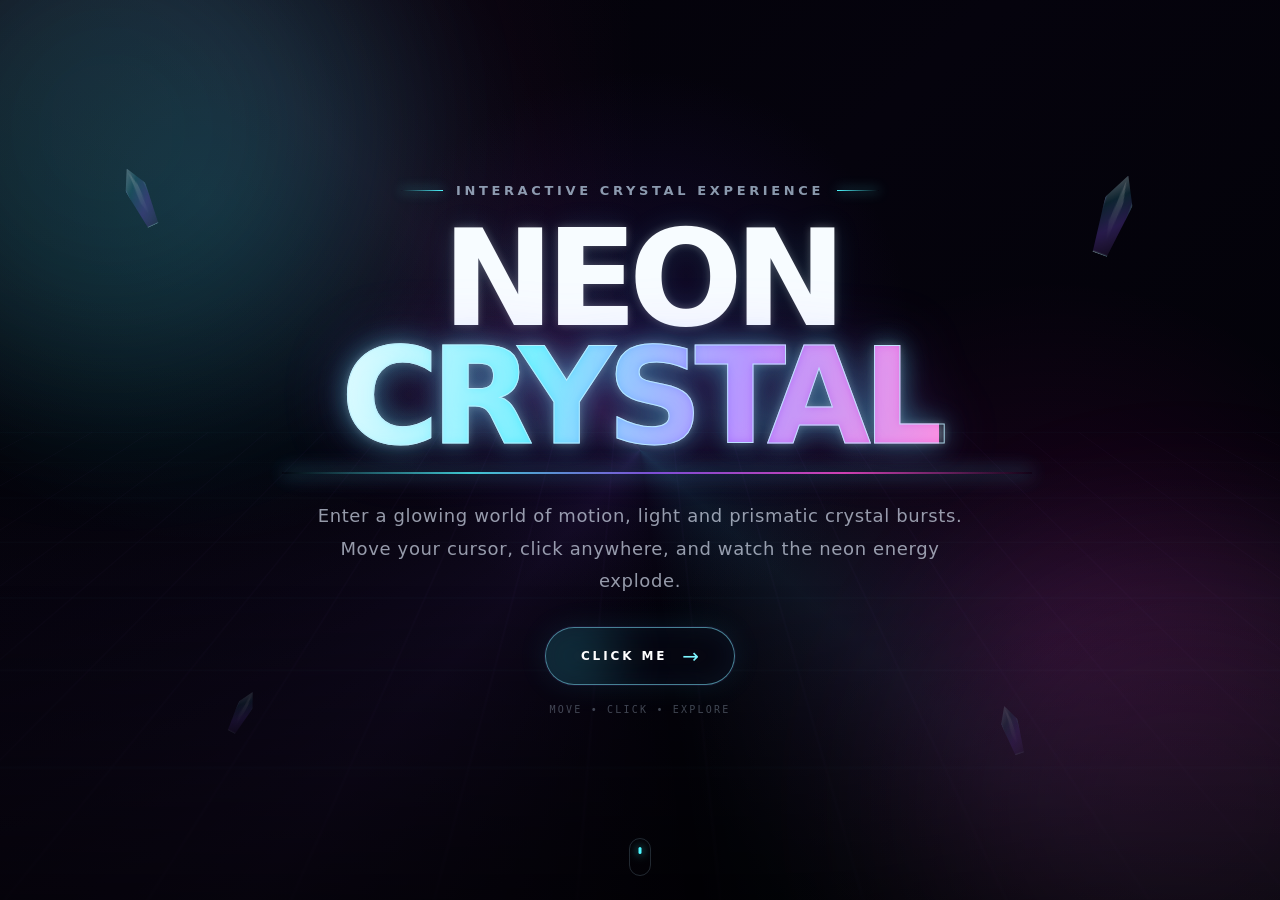
<file: index.html>
<!DOCTYPE html>
<html lang="en">
<head>
  <meta charset="utf-8">
  <meta name="viewport" content="width=device-width, initial-scale=1">
  <meta name="theme-color" content="#020207">
  <title>Neon Crystal</title>
  <link rel="stylesheet" href="style.css">
</head>
<body>
  <!-- Landing / Hero Page -->
  <section id="hero" class="hero" aria-labelledby="hero-title">
    <div class="hero-grid"></div>
    <div class="hero-orb orb-one"></div>
    <div class="hero-orb orb-two"></div>

    <div class="floating-crystals" aria-hidden="true">
      <span class="crystal crystal-one"></span>
      <span class="crystal crystal-two"></span>
      <span class="crystal crystal-three"></span>
      <span class="crystal crystal-four"></span>
    </div>

    <div class="hero-content">
      <div class="eyebrow"><span></span> Interactive Crystal Experience <span></span></div>

      <h1 id="hero-title" class="neon-title" data-text="NEON CRYSTAL">
        NEON <span>CRYSTAL</span>
      </h1>

      <p class="hero-copy">
        Enter a glowing world of motion, light and prismatic crystal bursts.
        Move your cursor, click anywhere, and watch the neon energy explode.
      </p>

      <button id="enterBtn" class="enter-btn" type="button">
        <span class="btn-glow"></span>
        <span class="btn-text">CLICK ME</span>
        <span class="btn-arrow">→</span>
      </button>

      <p class="micro-copy">Move • Click • Explore</p>
    </div>

    <div class="scroll-mark" aria-hidden="true">
      <span></span>
    </div>
  </section>

  <!-- Your existing Crystal Burst project -->
  <main id="experience" class="experience" aria-hidden="true">
    <canvas id="c"></canvas>
    <div id="hint">
      move your mouse &nbsp;·&nbsp; then click
      <span>the crystals fly the way you move</span>
    </div>
    <div id="hud">bursts <b id="n">0</b></div>

    <button id="backBtn" class="back-btn" type="button" aria-label="Back to Neon Crystal home">
      ← HOME
    </button>
  </main>

  <script src="script.js"></script>
</body>
</html>
</file>
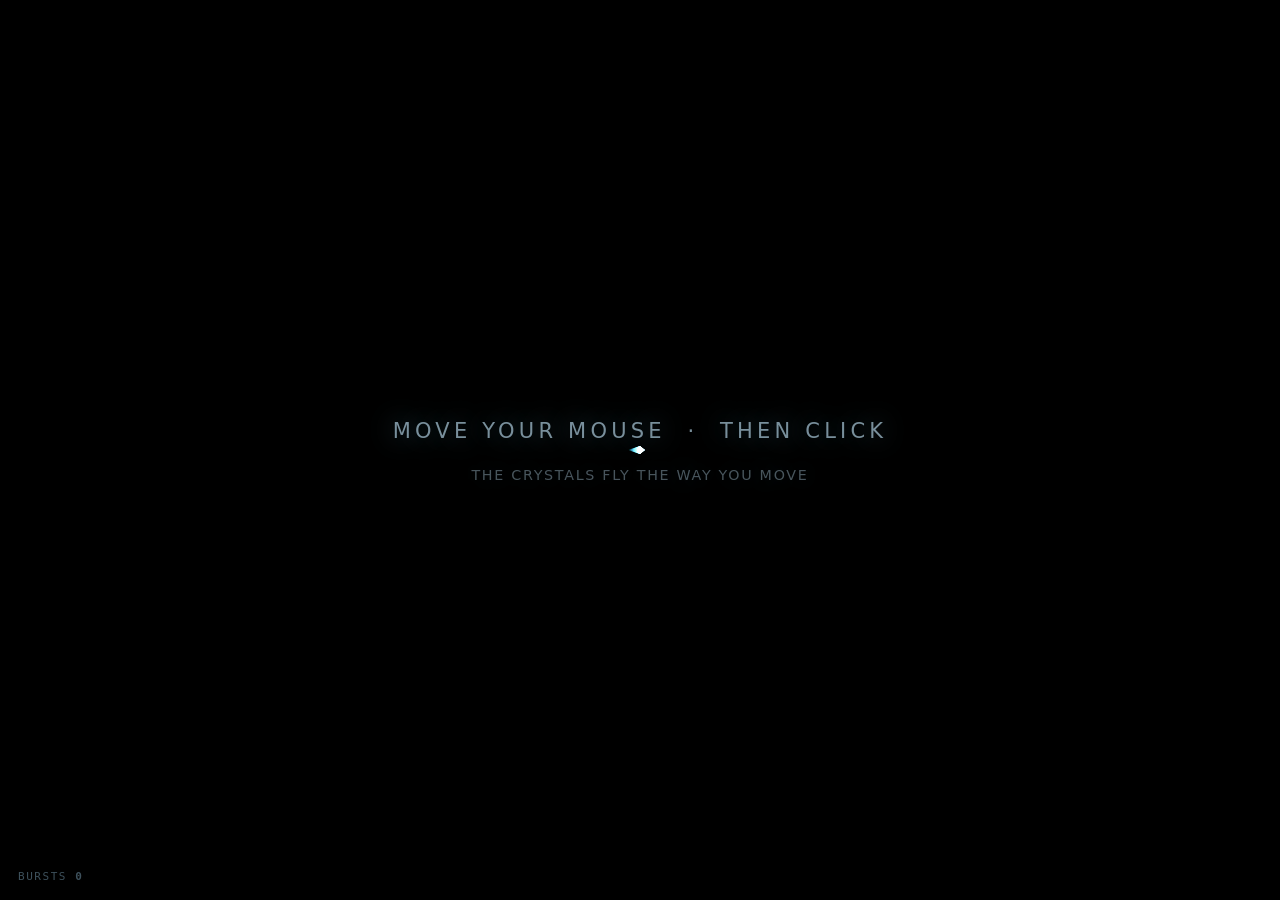
<file: crystal-burst.html>
<!DOCTYPE html>
<html lang="en">
<head>
<meta charset="utf-8">
<meta name="viewport" content="width=device-width,initial-scale=1">
<title>Crystal Burst</title>
<style>
  :root { color-scheme: dark; }
  * { margin:0; padding:0; box-sizing:border-box; }
  html, body { height:100%; overflow:hidden; background:#000; }
  body { cursor:crosshair; -webkit-tap-highlight-color:transparent; }
  canvas { display:block; width:100vw; height:100vh; }
  #hint {
    position:fixed; left:50%; top:50%; transform:translate(-50%,-50%);
    font:300 clamp(13px,2.3vw,21px)/1.7 "Segoe UI",system-ui,sans-serif;
    color:rgba(200,235,255,.6); text-align:center; letter-spacing:.2em;
    text-transform:uppercase; pointer-events:none; user-select:none;
    transition:opacity .9s ease; text-shadow:0 0 26px rgba(120,220,255,.4);
  }
  #hint.gone { opacity:0; }
  #hint span { display:block; font-size:.68em; letter-spacing:.12em; opacity:.6; margin-top:.9em; }
  #hud {
    position:fixed; left:18px; bottom:14px; font:400 11px/1.6 ui-monospace,SFMono-Regular,monospace;
    color:rgba(160,210,240,.38); letter-spacing:.14em; text-transform:uppercase;
    pointer-events:none; user-select:none;
  }
</style>
</head>
<body>
<canvas id="c"></canvas>
<div id="hint">move your mouse &nbsp;·&nbsp; then click<span>the crystals fly the way you move</span></div>
<div id="hud">bursts <b id="n">0</b></div>
<script>
(() => {
'use strict';

const canvas = document.getElementById('c');
const ctx = canvas.getContext('2d');
const hint = document.getElementById('hint');
const counterEl = document.getElementById('n');

let W = 0, H = 0, DPR = 1;
function resize() {
  DPR = Math.min(window.devicePixelRatio || 1, 2);
  W = canvas.clientWidth || window.innerWidth;
  H = canvas.clientHeight || window.innerHeight;
  canvas.width = Math.round(W * DPR);
  canvas.height = Math.round(H * DPR);
  ctx.setTransform(DPR, 0, 0, DPR, 0, 0);
  ctx.fillStyle = '#000';
  ctx.fillRect(0, 0, W, H);
}
window.addEventListener('resize', resize);

/* prismatic "crystal" hue sets — each click steps to the next gem family */
const PALETTES = [
  [188, 205, 172, 196],   // ice / aqua
  [280, 315, 258, 296],   // amethyst / magenta
  [158, 186, 140, 170],   // emerald / mint
  [330, 18, 350, 42],     // rose quartz / gold
  [214, 248, 196, 230]    // sapphire
];
let paletteIndex = 0;
function pickHue() {
  const p = PALETTES[paletteIndex];
  return p[(Math.random() * p.length) | 0] + (Math.random() * 20 - 10);
}
/* ---------- pointer + movement direction ---------- */
const mouse = { x: window.innerWidth / 2, y: window.innerHeight / 2, vx: 0, vy: 0 };
const trail = [];

function onMove(x, y) {
  mouse.vx = mouse.vx * 0.76 + (x - mouse.x) * 0.24;
  mouse.vy = mouse.vy * 0.76 + (y - mouse.y) * 0.24;
  mouse.x = x; mouse.y = y;
  if (Math.hypot(mouse.vx, mouse.vy) > 0.9) {
    trail.push({ x, y, life: 1, hue: pickHue(), r: 1 + Math.random() * 2.2 });
    if (trail.length > 260) trail.shift();
  }
}
window.addEventListener('pointermove', e => onMove(e.clientX, e.clientY), { passive: true });

/* ---------- particle stores ---------- */
const shards = [], sparks = [], rings = [];
let glow = { x: 0, y: 0, hue: 200, a: 0 };
let clicks = 0;

function burst(x, y) {
  paletteIndex = (paletteIndex + 1) % PALETTES.length;

  // direction = the way the mouse was travelling; random if it was still
  let dx = mouse.vx, dy = mouse.vy;
  let m = Math.hypot(dx, dy);
  if (m < 0.8) { const a = Math.random() * Math.PI * 2; dx = Math.cos(a); dy = Math.sin(a); m = 1; }
  const dir = Math.atan2(dy, dx);
  const power = Math.min(1 + m / 13, 2.8);

  for (let i = 0; i < 52; i++) {
    const a = dir + (Math.random() - 0.5) * 1.0 + (Math.random() - 0.5) * 0.28;
    const sp = (2.2 + Math.random() * 9.5) * power;
    shards.push({
      x, y, vx: Math.cos(a) * sp, vy: Math.sin(a) * sp,
      len: 12 + Math.random() * 46, wid: 1.6 + Math.random() * 5.4,
      rot: a, spin: (Math.random() - 0.5) * 0.05,
      hue: pickHue(), life: 1, decay: 0.006 + Math.random() * 0.012,
      facet: Math.random() < 0.5 ? 4 : 6
    });
  }
  for (let i = 0; i < 90; i++) {
    const a = dir + (Math.random() - 0.5) * 2.5;
    const sp = (0.5 + Math.random() * 7.5) * power;
    sparks.push({
      x, y, vx: Math.cos(a) * sp, vy: Math.sin(a) * sp,
      r: 0.6 + Math.random() * 1.9, hue: pickHue(),
      life: 1, decay: 0.009 + Math.random() * 0.022
    });
  }
  rings.push({ x, y, r: 4, hue: pickHue(), life: 1, dir, power });
  glow = { x, y, hue: pickHue(), a: 0.9 };

  counterEl.textContent = ++clicks;
  hint.classList.add('gone');
}

window.addEventListener('pointerdown', e => { onMove(e.clientX, e.clientY); burst(e.clientX, e.clientY); });
window.addEventListener('keydown', e => { if (e.code === 'Space') { e.preventDefault(); burst(mouse.x, mouse.y); } });
window.addEventListener('contextmenu', e => e.preventDefault());
/* ---------- drawing ---------- */
function drawShard(s) {
  const a = Math.min(1, s.life * 1.5);
  const L = s.len * (0.4 + s.life * 0.6);
  const Wd = Math.max(0.4, s.wid * s.life);
  ctx.save();
  ctx.translate(s.x, s.y);
  ctx.rotate(s.rot);
  const g = ctx.createLinearGradient(-L / 2, 0, L / 2, 0);
  g.addColorStop(0,    `hsla(${s.hue},100%,58%,0)`);
  g.addColorStop(0.45, `hsla(${s.hue},100%,68%,${0.5 * a})`);
  g.addColorStop(0.78, `hsla(${s.hue + 28},100%,88%,${0.95 * a})`);
  g.addColorStop(1,    `hsla(${s.hue + 40},100%,100%,0)`);
  ctx.fillStyle = g;
  ctx.beginPath();
  if (s.facet === 4) {
    ctx.moveTo(-L / 2, 0); ctx.lineTo(0, -Wd); ctx.lineTo(L / 2, 0); ctx.lineTo(0, Wd);
  } else {
    ctx.moveTo(-L / 2, 0); ctx.lineTo(-L / 6, -Wd); ctx.lineTo(L / 4, -Wd * 0.65);
    ctx.lineTo(L / 2, 0); ctx.lineTo(L / 4, Wd * 0.65); ctx.lineTo(-L / 6, Wd);
  }
  ctx.closePath();
  ctx.fill();
  ctx.strokeStyle = `hsla(${s.hue + 45},100%,93%,${0.45 * a})`;
  ctx.lineWidth = 0.7;
  ctx.stroke();
  ctx.restore();
}

function drawRing(r) {
  const a = r.life * 0.55;
  ctx.save();
  ctx.translate(r.x, r.y);
  ctx.rotate(r.dir);
  ctx.scale(1 + (1 - r.life) * 0.9, 0.62);   // stretched along the travel direction
  ctx.beginPath();
  ctx.arc(0, 0, r.r, 0, Math.PI * 2);
  ctx.strokeStyle = `hsla(${r.hue},100%,80%,${a})`;
  ctx.lineWidth = 2.4 * r.life + 0.4;
  ctx.stroke();
  ctx.restore();
}

function drawCursor() {
  const ang = Math.atan2(mouse.vy, mouse.vx);
  const sp = Math.min(Math.hypot(mouse.vx, mouse.vy), 26);
  const hue = pickHue();
  ctx.save();
  ctx.translate(mouse.x, mouse.y);
  ctx.rotate(ang);
  const L = 12 + sp * 1.5, Wd = 4 + sp * 0.12;
  const g = ctx.createLinearGradient(-L, 0, L * 0.4, 0);
  g.addColorStop(0, `hsla(${hue},100%,60%,0)`);
  g.addColorStop(1, `hsla(${hue},100%,90%,.55)`);
  ctx.fillStyle = g;
  ctx.beginPath();
  ctx.moveTo(-L, 0); ctx.lineTo(0, -Wd); ctx.lineTo(L * 0.4, 0); ctx.lineTo(0, Wd);
  ctx.closePath();
  ctx.fill();
  ctx.restore();
}
/* ---------- animation loop ---------- */
function frame() {
  // black base with soft motion trails
  ctx.globalCompositeOperation = 'source-over';
  ctx.fillStyle = 'rgba(0,0,0,0.17)';
  ctx.fillRect(0, 0, W, H);

  ctx.globalCompositeOperation = 'lighter';

  // click-coloured glow that blooms then decays back to pure black
  if (glow.a > 0.003) {
    const rad = ctx.createRadialGradient(glow.x, glow.y, 0, glow.x, glow.y, Math.max(W, H) * 0.6);
    rad.addColorStop(0,    `hsla(${glow.hue},100%,62%,${glow.a * 0.20})`);
    rad.addColorStop(0.35, `hsla(${glow.hue + 30},100%,52%,${glow.a * 0.07})`);
    rad.addColorStop(1,    'rgba(0,0,0,0)');
    ctx.fillStyle = rad;
    ctx.fillRect(0, 0, W, H);
    glow.a *= 0.952;
  }

  for (let i = rings.length - 1; i >= 0; i--) {
    const r = rings[i];
    r.r += 9 * r.power * r.life;
    r.life -= 0.026;
    if (r.life <= 0) { rings.splice(i, 1); continue; }
    drawRing(r);
  }

  for (let i = shards.length - 1; i >= 0; i--) {
    const s = shards[i];
    s.x += s.vx; s.y += s.vy;
    s.vx *= 0.985; s.vy *= 0.985;
    s.vy += 0.028;                 // faint gravity so shards arc
    s.rot += s.spin;
    s.life -= s.decay;
    if (s.life <= 0 || s.x < -120 || s.x > W + 120 || s.y > H + 160) { shards.splice(i, 1); continue; }
    drawShard(s);
  }

  for (let i = sparks.length - 1; i >= 0; i--) {
    const p = sparks[i];
    p.x += p.vx; p.y += p.vy;
    p.vx *= 0.973; p.vy *= 0.973;
    p.vy += 0.04;
    p.life -= p.decay;
    if (p.life <= 0) { sparks.splice(i, 1); continue; }
    ctx.fillStyle = `hsla(${p.hue},100%,${72 + 25 * p.life}%,${p.life * 0.9})`;
    ctx.beginPath();
    ctx.arc(p.x, p.y, p.r * p.life + 0.3, 0, Math.PI * 2);
    ctx.fill();
  }

  for (let i = trail.length - 1; i >= 0; i--) {
    const t = trail[i];
    t.life -= 0.035;
    if (t.life <= 0) { trail.splice(i, 1); continue; }
    ctx.fillStyle = `hsla(${t.hue},100%,85%,${t.life * 0.35})`;
    ctx.beginPath();
    ctx.arc(t.x, t.y, t.r * t.life, 0, Math.PI * 2);
    ctx.fill();
  }

  drawCursor();
  requestAnimationFrame(frame);
}

resize();
requestAnimationFrame(frame);
})();
</script>
</body>
</html>
</file>
<file: style.css>
:root {
  color-scheme: dark;
  --bg: #020207;
  --cyan: #4df7ff;
  --violet: #9a5cff;
  --pink: #ff4fd8;
  --text: #f7fbff;
}

* {
  margin: 0;
  padding: 0;
  box-sizing: border-box;
}

html,
body {
  width: 100%;
  height: 100%;
  overflow: hidden;
  background: #000;
}

body {
  font-family: Inter, "Segoe UI", system-ui, -apple-system, sans-serif;
  color: var(--text);
  -webkit-tap-highlight-color: transparent;
}

button {
  font: inherit;
}

/* ---------------- HERO ---------------- */
.hero {
  position: fixed;
  inset: 0;
  z-index: 20;
  display: grid;
  place-items: center;
  overflow: hidden;
  isolation: isolate;
  background:
    radial-gradient(circle at 50% 38%, rgba(67, 35, 150, .22), transparent 32%),
    radial-gradient(circle at 16% 22%, rgba(0, 238, 255, .10), transparent 27%),
    radial-gradient(circle at 82% 72%, rgba(255, 0, 194, .10), transparent 30%),
    linear-gradient(135deg, #020207 0%, #05030d 46%, #020207 100%);
  transition: opacity .8s ease, visibility .8s ease, transform .9s cubic-bezier(.2,.75,.2,1);
}

.hero::before {
  content: "";
  position: absolute;
  inset: -30%;
  z-index: -3;
  background: conic-gradient(
    from 90deg,
    transparent,
    rgba(56, 232, 255, .08),
    transparent 23%,
    rgba(157, 88, 255, .07),
    transparent 50%,
    rgba(255, 71, 210, .07),
    transparent 75%
  );
  animation: spinGlow 18s linear infinite;
}

.hero::after {
  content: "";
  position: absolute;
  inset: 0;
  z-index: 5;
  pointer-events: none;
  background: linear-gradient(to bottom, transparent 65%, rgba(0,0,0,.55));
}

.hero-grid {
  position: absolute;
  inset: 48% -20% -35%;
  z-index: -1;
  transform: perspective(600px) rotateX(62deg);
  transform-origin: top;
  opacity: .28;
  background-image:
    linear-gradient(rgba(77,247,255,.13) 1px, transparent 1px),
    linear-gradient(90deg, rgba(154,92,255,.13) 1px, transparent 1px);
  background-size: 58px 58px;
  mask-image: linear-gradient(to bottom, rgba(0,0,0,.8), transparent 85%);
}

.hero-orb {
  position: absolute;
  width: 32rem;
  aspect-ratio: 1;
  border-radius: 50%;
  filter: blur(90px);
  opacity: .13;
  pointer-events: none;
}

.orb-one {
  left: -9rem;
  top: -8rem;
  background: var(--cyan);
  animation: driftOne 8s ease-in-out infinite alternate;
}

.orb-two {
  right: -10rem;
  bottom: -10rem;
  background: var(--pink);
  animation: driftTwo 10s ease-in-out infinite alternate;
}

.hero-content {
  position: relative;
  z-index: 10;
  width: min(900px, 92vw);
  padding: 42px 24px;
  text-align: center;
}

.eyebrow {
  display: flex;
  align-items: center;
  justify-content: center;
  gap: 13px;
  margin-bottom: 22px;
  color: rgba(209, 234, 255, .65);
  font-size: clamp(10px, 1.4vw, 13px);
  font-weight: 600;
  letter-spacing: .28em;
  text-transform: uppercase;
}

.eyebrow span {
  width: 42px;
  height: 1px;
  background: linear-gradient(90deg, transparent, var(--cyan));
  box-shadow: 0 0 12px var(--cyan);
}

.eyebrow span:last-child {
  transform: scaleX(-1);
}

.neon-title {
  position: relative;
  display: inline-block;
  font-size: clamp(54px, 10.5vw, 138px);
  font-weight: 900;
  line-height: .88;
  letter-spacing: -.065em;
  color: #f7fcff;
  text-transform: uppercase;
  text-shadow:
    0 0 8px rgba(255,255,255,.25),
    0 0 28px rgba(67,220,255,.13);
}

.neon-title span {
  display: inline-block;
  color: transparent;
  -webkit-text-stroke: 1px rgba(190, 239, 255, .88);
  background: linear-gradient(100deg, #e6fdff 0%, #52ecff 32%, #a86cff 66%, #ff68d9 100%);
  -webkit-background-clip: text;
  background-clip: text;
  filter: drop-shadow(0 0 14px rgba(95, 228, 255, .36)) drop-shadow(0 0 30px rgba(160, 80, 255, .22));
}

.neon-title::after {
  content: "";
  position: absolute;
  left: 8%;
  right: 4%;
  bottom: -18px;
  height: 2px;
  background: linear-gradient(90deg, transparent, var(--cyan), var(--violet), var(--pink), transparent);
  box-shadow: 0 0 18px var(--cyan), 0 0 28px rgba(176, 73, 255, .45);
  opacity: .8;
}

.hero-copy {
  width: min(650px, 90%);
  margin: 44px auto 30px;
  color: rgba(216, 226, 242, .68);
  font-size: clamp(14px, 1.8vw, 18px);
  font-weight: 300;
  line-height: 1.8;
  letter-spacing: .035em;
}

.enter-btn {
  position: relative;
  display: inline-flex;
  align-items: center;
  justify-content: center;
  gap: 15px;
  min-width: 190px;
  height: 58px;
  padding: 0 28px;
  overflow: hidden;
  cursor: pointer;
  border: 1px solid rgba(125, 231, 255, .55);
  border-radius: 999px;
  color: white;
  background: rgba(7, 9, 22, .58);
  backdrop-filter: blur(14px);
  box-shadow:
    inset 0 0 28px rgba(86, 204, 255, .06),
    0 0 0 1px rgba(160, 82, 255, .08),
    0 0 30px rgba(60, 212, 255, .10);
  transition: transform .25s ease, border-color .25s ease, box-shadow .25s ease;
}

.enter-btn::before {
  content: "";
  position: absolute;
  inset: 0;
  background: linear-gradient(105deg, transparent 15%, rgba(255,255,255,.18) 47%, transparent 62%);
  transform: translateX(-140%);
  transition: transform .65s ease;
}

.enter-btn:hover {
  transform: translateY(-3px) scale(1.025);
  border-color: rgba(120, 248, 255, .95);
  box-shadow:
    0 0 14px rgba(82, 231, 255, .35),
    0 0 38px rgba(135, 76, 255, .23),
    inset 0 0 30px rgba(89, 221, 255, .10);
}

.enter-btn:hover::before {
  transform: translateX(140%);
}

.enter-btn:active {
  transform: scale(.98);
}

.btn-glow {
  position: absolute;
  width: 90px;
  height: 90px;
  left: -20px;
  border-radius: 50%;
  background: rgba(67, 235, 255, .2);
  filter: blur(28px);
}

.btn-text,
.btn-arrow {
  position: relative;
  z-index: 2;
}

.btn-text {
  font-size: 12px;
  font-weight: 800;
  letter-spacing: .24em;
}

.btn-arrow {
  font-size: 20px;
  color: #7df6ff;
  transition: transform .25s ease;
}

.enter-btn:hover .btn-arrow {
  transform: translateX(5px);
}

.micro-copy {
  margin-top: 18px;
  color: rgba(182, 199, 220, .34);
  font: 500 10px/1.4 ui-monospace, SFMono-Regular, Menlo, monospace;
  letter-spacing: .22em;
  text-transform: uppercase;
}

.floating-crystals {
  position: absolute;
  inset: 0;
  pointer-events: none;
}

.crystal {
  position: absolute;
  width: 24px;
  height: 70px;
  clip-path: polygon(50% 0%, 100% 33%, 76% 100%, 24% 100%, 0 33%);
  background: linear-gradient(135deg, rgba(255,255,255,.58), rgba(61,239,255,.16) 32%, rgba(156,75,255,.36) 64%, rgba(255,77,210,.08));
  border: 1px solid rgba(173,239,255,.35);
  filter: drop-shadow(0 0 10px rgba(58,225,255,.4)) drop-shadow(0 0 25px rgba(147,76,255,.18));
  opacity: .62;
}

.crystal::after {
  content: "";
  position: absolute;
  inset: 4px 7px 11px;
  clip-path: polygon(50% 0%, 100% 35%, 65% 100%, 20% 68%);
  background: linear-gradient(180deg, rgba(255,255,255,.35), transparent);
}

.crystal-one {
  left: 10%;
  top: 18%;
  transform: rotate(-25deg) scale(.9);
  animation: floatA 7s ease-in-out infinite;
}

.crystal-two {
  right: 12%;
  top: 20%;
  transform: rotate(20deg) scale(1.2);
  animation: floatB 8s ease-in-out infinite;
}

.crystal-three {
  left: 18%;
  bottom: 17%;
  transform: rotate(28deg) scale(.65);
  opacity: .35;
  animation: floatB 9s ease-in-out infinite reverse;
}

.crystal-four {
  right: 20%;
  bottom: 15%;
  transform: rotate(-18deg) scale(.72);
  opacity: .42;
  animation: floatA 8.5s ease-in-out infinite reverse;
}

.scroll-mark {
  position: absolute;
  z-index: 10;
  left: 50%;
  bottom: 24px;
  width: 22px;
  height: 38px;
  transform: translateX(-50%);
  border: 1px solid rgba(177, 220, 242, .18);
  border-radius: 20px;
}

.scroll-mark span {
  position: absolute;
  top: 8px;
  left: 50%;
  width: 3px;
  height: 7px;
  border-radius: 20px;
  transform: translateX(-50%);
  background: var(--cyan);
  box-shadow: 0 0 10px var(--cyan);
  animation: scrollDot 1.8s ease-in-out infinite;
}

.hero.leaving {
  opacity: 0;
  visibility: hidden;
  transform: scale(1.045);
  pointer-events: none;
}

/* ---------------- EXPERIENCE ---------------- */
.experience {
  position: fixed;
  inset: 0;
  z-index: 1;
  opacity: 0;
  visibility: hidden;
  background: #000;
  cursor: crosshair;
  transition: opacity .75s ease, visibility .75s ease;
}

.experience.active {
  opacity: 1;
  visibility: visible;
}

canvas {
  display: block;
  width: 100vw;
  height: 100vh;
}

#hint {
  position: fixed;
  left: 50%;
  top: 50%;
  transform: translate(-50%, -50%);
  font: 300 clamp(13px, 2.3vw, 21px)/1.7 "Segoe UI", system-ui, sans-serif;
  color: rgba(200, 235, 255, .6);
  text-align: center;
  letter-spacing: .2em;
  text-transform: uppercase;
  pointer-events: none;
  user-select: none;
  transition: opacity .9s ease;
  text-shadow: 0 0 26px rgba(120, 220, 255, .4);
}

#hint.gone {
  opacity: 0;
}

#hint span {
  display: block;
  margin-top: .9em;
  font-size: .68em;
  letter-spacing: .12em;
  opacity: .6;
}

#hud {
  position: fixed;
  left: 18px;
  bottom: 14px;
  font: 400 11px/1.6 ui-monospace, SFMono-Regular, monospace;
  color: rgba(160, 210, 240, .38);
  letter-spacing: .14em;
  text-transform: uppercase;
  pointer-events: none;
  user-select: none;
}

.back-btn {
  position: fixed;
  top: 18px;
  left: 18px;
  z-index: 10;
  padding: 9px 13px;
  cursor: pointer;
  border: 1px solid rgba(126, 221, 255, .18);
  border-radius: 999px;
  color: rgba(209, 239, 255, .55);
  background: rgba(0, 0, 0, .25);
  backdrop-filter: blur(8px);
  font: 600 9px/1 ui-monospace, SFMono-Regular, monospace;
  letter-spacing: .16em;
  transition: .25s ease;
}

.back-btn:hover {
  color: #e9fdff;
  border-color: rgba(126, 235, 255, .58);
  box-shadow: 0 0 20px rgba(88, 223, 255, .13);
}

/* ---------------- ANIMATION ---------------- */
@keyframes spinGlow {
  to { transform: rotate(360deg); }
}

@keyframes driftOne {
  to { transform: translate(70px, 50px) scale(1.12); }
}

@keyframes driftTwo {
  to { transform: translate(-60px, -45px) scale(1.08); }
}

@keyframes floatA {
  0%, 100% { translate: 0 0; }
  50% { translate: 0 -28px; }
}

@keyframes floatB {
  0%, 100% { translate: 0 0; }
  50% { translate: 18px 24px; }
}

@keyframes scrollDot {
  0% { transform: translate(-50%, 0); opacity: 0; }
  25% { opacity: 1; }
  70% { opacity: 1; }
  100% { transform: translate(-50%, 14px); opacity: 0; }
}

@media (max-width: 700px) {
  .hero-content { padding-inline: 16px; }
  .eyebrow { letter-spacing: .18em; }
  .eyebrow span { width: 24px; }
  .neon-title { letter-spacing: -.055em; }
  .hero-copy { margin-top: 38px; line-height: 1.65; }
  .crystal-one { left: 4%; }
  .crystal-two { right: 4%; }
  .crystal-three { left: 8%; }
  .crystal-four { right: 9%; }
}

@media (prefers-reduced-motion: reduce) {
  *, *::before, *::after {
    animation-duration: .01ms !important;
    animation-iteration-count: 1 !important;
    scroll-behavior: auto !important;
  }
}
</file>
